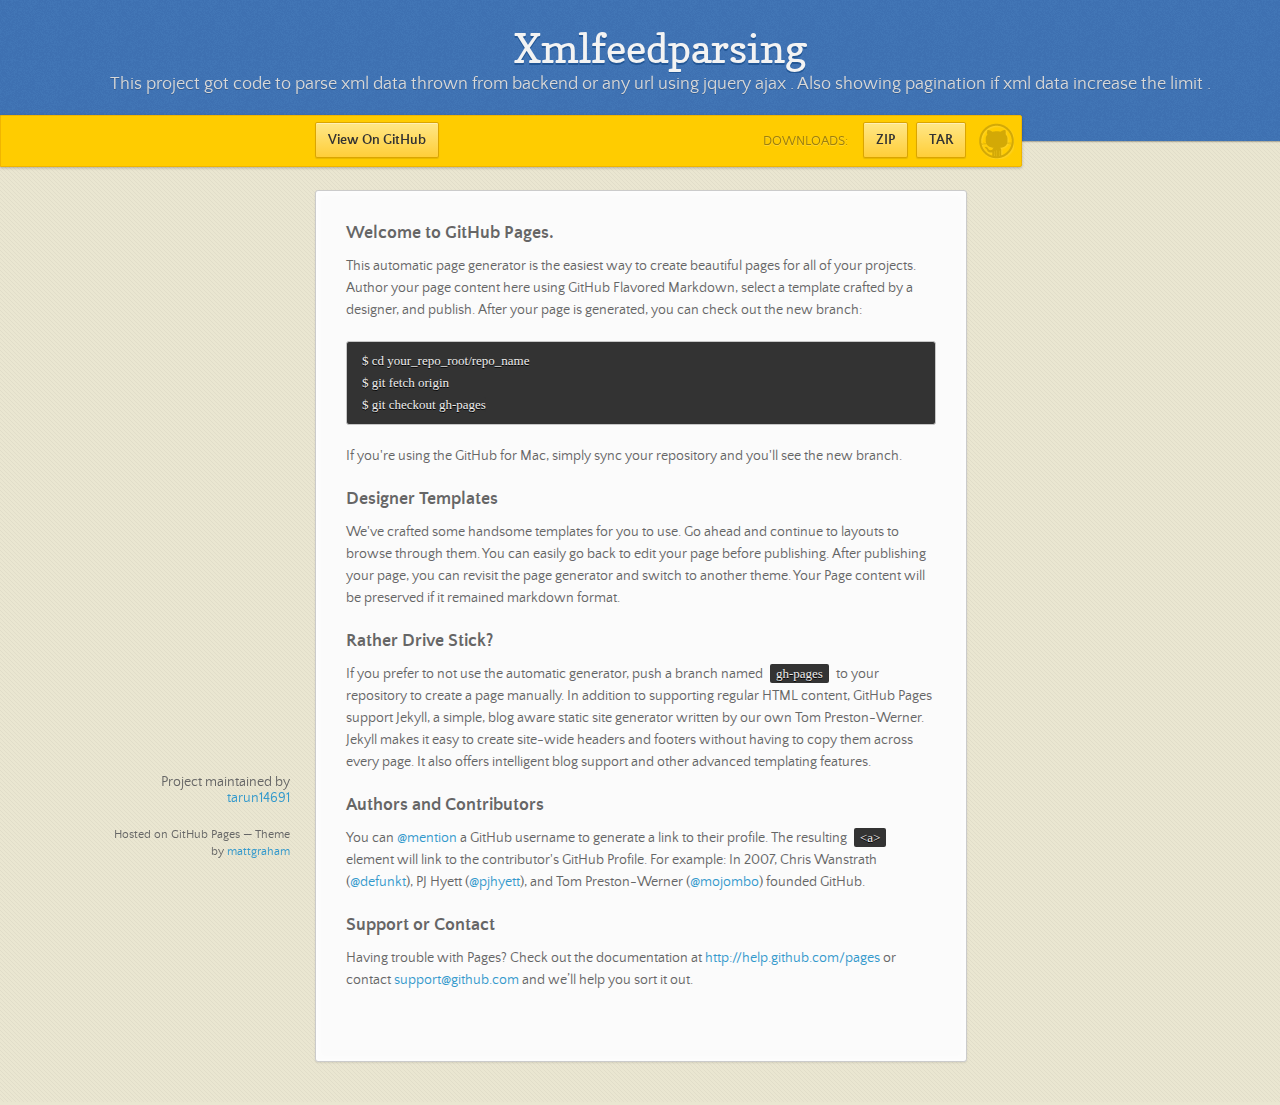
<file: index.html>
<!doctype html>
<html>
  <head>
    <meta charset="utf-8">
    <meta http-equiv="X-UA-Compatible" content="chrome=1">
    <title>Xmlfeedparsing by tarun14691</title>
    <link rel="stylesheet" href="stylesheets/styles.css">
    <link rel="stylesheet" href="stylesheets/pygment_trac.css">
    <script src="https://ajax.googleapis.com/ajax/libs/jquery/1.7.1/jquery.min.js"></script>
    <script src="javascripts/main.js"></script>
    <!--[if lt IE 9]>
      <script src="//html5shiv.googlecode.com/svn/trunk/html5.js"></script>
    <![endif]-->
    <meta name="viewport" content="width=device-width, initial-scale=1, user-scalable=no">

  </head>
  <body>

      <header>
        <h1>Xmlfeedparsing</h1>
        <p>This project got code to parse xml data thrown from backend or any url using jquery ajax . Also showing pagination if xml data increase the limit .</p>
      </header>

      <div id="banner">
        <span id="logo"></span>

        <a href="https://github.com/tarun14691/XMLFeedParsing" class="button fork"><strong>View On GitHub</strong></a>
        <div class="downloads">
          <span>Downloads:</span>
          <ul>
            <li><a href="https://github.com/tarun14691/XMLFeedParsing/zipball/master" class="button">ZIP</a></li>
            <li><a href="https://github.com/tarun14691/XMLFeedParsing/tarball/master" class="button">TAR</a></li>
          </ul>
        </div>
      </div><!-- end banner -->

    <div class="wrapper">
      <nav>
        <ul></ul>
      </nav>
      <section>
        <h3>
<a name="welcome-to-github-pages" class="anchor" href="#welcome-to-github-pages"><span class="octicon octicon-link"></span></a>Welcome to GitHub Pages.</h3>

<p>This automatic page generator is the easiest way to create beautiful pages for all of your projects. Author your page content here using GitHub Flavored Markdown, select a template crafted by a designer, and publish. After your page is generated, you can check out the new branch:</p>

<pre><code>$ cd your_repo_root/repo_name
$ git fetch origin
$ git checkout gh-pages
</code></pre>

<p>If you're using the GitHub for Mac, simply sync your repository and you'll see the new branch.</p>

<h3>
<a name="designer-templates" class="anchor" href="#designer-templates"><span class="octicon octicon-link"></span></a>Designer Templates</h3>

<p>We've crafted some handsome templates for you to use. Go ahead and continue to layouts to browse through them. You can easily go back to edit your page before publishing. After publishing your page, you can revisit the page generator and switch to another theme. Your Page content will be preserved if it remained markdown format.</p>

<h3>
<a name="rather-drive-stick" class="anchor" href="#rather-drive-stick"><span class="octicon octicon-link"></span></a>Rather Drive Stick?</h3>

<p>If you prefer to not use the automatic generator, push a branch named <code>gh-pages</code> to your repository to create a page manually. In addition to supporting regular HTML content, GitHub Pages support Jekyll, a simple, blog aware static site generator written by our own Tom Preston-Werner. Jekyll makes it easy to create site-wide headers and footers without having to copy them across every page. It also offers intelligent blog support and other advanced templating features.</p>

<h3>
<a name="authors-and-contributors" class="anchor" href="#authors-and-contributors"><span class="octicon octicon-link"></span></a>Authors and Contributors</h3>

<p>You can <a href="https://github.com/blog/821" class="user-mention">@mention</a> a GitHub username to generate a link to their profile. The resulting <code>&lt;a&gt;</code> element will link to the contributor's GitHub Profile. For example: In 2007, Chris Wanstrath (<a href="https://github.com/defunkt" class="user-mention">@defunkt</a>), PJ Hyett (<a href="https://github.com/pjhyett" class="user-mention">@pjhyett</a>), and Tom Preston-Werner (<a href="https://github.com/mojombo" class="user-mention">@mojombo</a>) founded GitHub.</p>

<h3>
<a name="support-or-contact" class="anchor" href="#support-or-contact"><span class="octicon octicon-link"></span></a>Support or Contact</h3>

<p>Having trouble with Pages? Check out the documentation at <a href="http://help.github.com/pages">http://help.github.com/pages</a> or contact <a href="mailto:support@github.com">support@github.com</a> and we’ll help you sort it out.</p>
      </section>
      <footer>
        <p>Project maintained by <a href="https://github.com/tarun14691">tarun14691</a></p>
        <p><small>Hosted on GitHub Pages &mdash; Theme by <a href="http://twitter.com/#!/michigangraham">mattgraham</a></small></p>
      </footer>
    </div>
    <!--[if !IE]><script>fixScale(document);</script><![endif]-->
    
  </body>
</html>
</file>
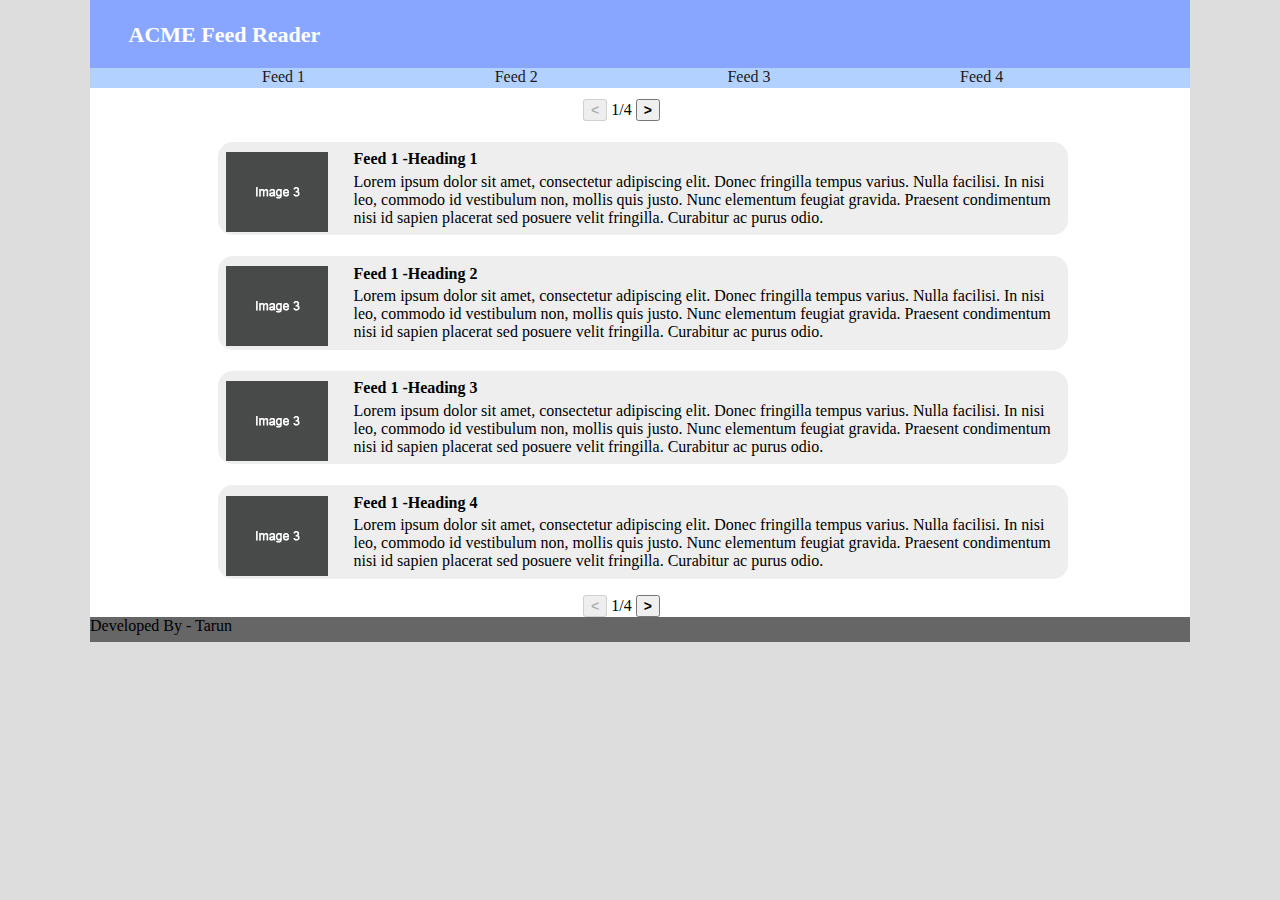
<file: XMLFeedParse/index.html>
<!DOCTYPE html PUBLIC "-//W3C//DTD XHTML 1.0 Strict//EN" "http://www.w3.org/TR/xhtml1/DTD/xhtml1-strict.dtd">
<html xmlns="http://www.w3.org/1999/xhtml" xml:lang="en" lang="en">
<head>
	<title>FEED READER BY TARUN</title>
    <link href='css/style.css' rel='stylesheet' >
    <script src='js/jquery-1.9.0.min.js' type='text/javascript'></script>
    <script src='js/feedAjax.js' type='text/javascript'></script>
</head>
<body>
<div id='wrapper'>
    <div class="header">
		<span class='headTitle'>ACME Feed Reader</span>
	</div>
    <div class="section">
		<div class="subHeader">
			<ul>
				<li><a href='#feed1' id='feedCall1'>Feed 1</a></li>
				<li><a href='#feed2' id='feedCall2'>Feed 2</a></li>
				<li><a href='#feed3' id='feedCall3'>Feed 3</a></li>
				<li><a href='#feed4' id='feedCall4'>Feed 4</a></li>
			</ul>
		</div>
		<div>
			
		</div>
        <div class="content">
			<button class='prevIssueButton' id='prevIssueButton'><</button>
			<label class='feedsRatio' id='feedsRatio'></label>
			<button class='nextIssueButton' id='nextIssueButton'>></button>
			<input type='hidden' id='feedIdVal' value='null'>
			<div id='feed1'></div>
			<div id='feed2'></div>
			<div id='feed3'></div>
			<div id='feed4'></div>
			<button class='prevIssueButton' id='prevIssueButton1'><</button>
			<label class='feedsRatio' id='feedsRatio1'></label>
			<button class='nextIssueButton' id='nextIssueButton1'>></button>
        </div>
    </div>
    <div class="footer">
		Developed By - Tarun
	</div>
</div>
</body>
</html>
</file>
<file: stylesheets/styles.css>
/*
Leap Day for GitHub Pages
by Matt Graham
*/
@font-face {
  font-family: 'Quattrocento Sans';
  src: url("../fonts/quattrocentosans-bold-webfont.eot");
  src: url("../fonts/quattrocentosans-bold-webfont.eot?#iefix") format("embedded-opentype"), url("../fonts/quattrocentosans-bold-webfont.woff") format("woff"), url("../fonts/quattrocentosans-bold-webfont.ttf") format("truetype"), url("../fonts/quattrocentosans-bold-webfont.svg#QuattrocentoSansBold") format("svg");
  font-weight: bold;
  font-style: normal;
}

@font-face {
  font-family: 'Quattrocento Sans';
  src: url("../fonts/quattrocentosans-bolditalic-webfont.eot");
  src: url("../fonts/quattrocentosans-bolditalic-webfont.eot?#iefix") format("embedded-opentype"), url("../fonts/quattrocentosans-bolditalic-webfont.woff") format("woff"), url("../fonts/quattrocentosans-bolditalic-webfont.ttf") format("truetype"), url("../fonts/quattrocentosans-bolditalic-webfont.svg#QuattrocentoSansBoldItalic") format("svg");
  font-weight: bold;
  font-style: italic;
}

@font-face {
  font-family: 'Quattrocento Sans';
  src: url("../fonts/quattrocentosans-italic-webfont.eot");
  src: url("../fonts/quattrocentosans-italic-webfont.eot?#iefix") format("embedded-opentype"), url("../fonts/quattrocentosans-italic-webfont.woff") format("woff"), url("../fonts/quattrocentosans-italic-webfont.ttf") format("truetype"), url("../fonts/quattrocentosans-italic-webfont.svg#QuattrocentoSansItalic") format("svg");
  font-weight: normal;
  font-style: italic;
}

@font-face {
  font-family: 'Quattrocento Sans';
  src: url("../fonts/quattrocentosans-regular-webfont.eot");
  src: url("../fonts/quattrocentosans-regular-webfont.eot?#iefix") format("embedded-opentype"), url("../fonts/quattrocentosans-regular-webfont.woff") format("woff"), url("../fonts/quattrocentosans-regular-webfont.ttf") format("truetype"), url("../fonts/quattrocentosans-regular-webfont.svg#QuattrocentoSansRegular") format("svg");
  font-weight: normal;
  font-style: normal;
}

@font-face {
  font-family: 'Copse';
  src: url("../fonts/copse-regular-webfont.eot");
  src: url("../fonts/copse-regular-webfont.eot?#iefix") format("embedded-opentype"), url("../fonts/copse-regular-webfont.woff") format("woff"), url("../fonts/copse-regular-webfont.ttf") format("truetype"), url("../fonts/copse-regular-webfont.svg#CopseRegular") format("svg");
  font-weight: normal;
  font-style: normal;
}

/* normalize.css 2012-02-07T12:37 UTC - http://github.com/necolas/normalize.css */
/* =============================================================================
   HTML5 display definitions
   ========================================================================== */
/*
 * Corrects block display not defined in IE6/7/8/9 & FF3
 */
article,
aside,
details,
figcaption,
figure,
footer,
header,
hgroup,
nav,
section,
summary {
  display: block;
}

/*
 * Corrects inline-block display not defined in IE6/7/8/9 & FF3
 */
audio,
canvas,
video {
  display: inline-block;
  *display: inline;
  *zoom: 1;
}

/*
 * Prevents modern browsers from displaying 'audio' without controls
 */
audio:not([controls]) {
  display: none;
}

/*
 * Addresses styling for 'hidden' attribute not present in IE7/8/9, FF3, S4
 * Known issue: no IE6 support
 */
[hidden] {
  display: none;
}

/* =============================================================================
   Base
   ========================================================================== */
/*
 * 1. Corrects text resizing oddly in IE6/7 when body font-size is set using em units
 *    http://clagnut.com/blog/348/#c790
 * 2. Prevents iOS text size adjust after orientation change, without disabling user zoom
 *    www.456bereastreet.com/archive/201012/controlling_text_size_in_safari_for_ios_without_disabling_user_zoom/
 */
html {
  font-size: 100%;
  /* 1 */
  -webkit-text-size-adjust: 100%;
  /* 2 */
  -ms-text-size-adjust: 100%;
  /* 2 */
}

/*
 * Addresses font-family inconsistency between 'textarea' and other form elements.
 */
html,
button,
input,
select,
textarea {
  font-family: sans-serif;
}

/*
 * Addresses margins handled incorrectly in IE6/7
 */
body {
  margin: 0;
}

/* =============================================================================
   Links
   ========================================================================== */
/*
 * Addresses outline displayed oddly in Chrome
 */
a:focus {
  outline: thin dotted;
}

/*
 * Improves readability when focused and also mouse hovered in all browsers
 * people.opera.com/patrickl/experiments/keyboard/test
 */
a:hover,
a:active {
  outline: 0;
}

/* =============================================================================
   Typography
   ========================================================================== */
/*
 * Addresses font sizes and margins set differently in IE6/7
 * Addresses font sizes within 'section' and 'article' in FF4+, Chrome, S5
 */
h1 {
  font-size: 2em;
  margin: 0.67em 0;
}

h2 {
  font-size: 1.5em;
  margin: 0.83em 0;
}

h3 {
  font-size: 1.17em;
  margin: 1em 0;
}

h4 {
  font-size: 1em;
  margin: 1.33em 0;
}

h5 {
  font-size: 0.83em;
  margin: 1.67em 0;
}

h6 {
  font-size: 0.75em;
  margin: 2.33em 0;
}

/*
 * Addresses styling not present in IE7/8/9, S5, Chrome
 */
abbr[title] {
  border-bottom: 1px dotted;
}

/*
 * Addresses style set to 'bolder' in FF3+, S4/5, Chrome
*/
b,
strong {
  font-weight: bold;
}

blockquote {
  margin: 1em 40px;
}

/*
 * Addresses styling not present in S5, Chrome
 */
dfn {
  font-style: italic;
}

/*
 * Addresses styling not present in IE6/7/8/9
 */
mark {
  background: #ff0;
  color: #000;
}

/*
 * Addresses margins set differently in IE6/7
 */
p,
pre {
  margin: 1em 0;
}

/*
 * Corrects font family set oddly in IE6, S4/5, Chrome
 * en.wikipedia.org/wiki/User:Davidgothberg/Test59
 */
pre,
code,
kbd,
samp {
  font-family: monospace, serif;
  _font-family: 'courier new', monospace;
  font-size: 1em;
}

/*
 * 1. Addresses CSS quotes not supported in IE6/7
 * 2. Addresses quote property not supported in S4
 */
/* 1 */
q {
  quotes: none;
}

/* 2 */
q:before,
q:after {
  content: '';
  content: none;
}

small {
  font-size: 75%;
}

/*
 * Prevents sub and sup affecting line-height in all browsers
 * gist.github.com/413930
 */
sub,
sup {
  font-size: 75%;
  line-height: 0;
  position: relative;
  vertical-align: baseline;
}

sup {
  top: -0.5em;
}

sub {
  bottom: -0.25em;
}

/* =============================================================================
   Lists
   ========================================================================== */
/*
 * Addresses margins set differently in IE6/7
 */
dl,
menu,
ol,
ul {
  margin: 1em 0;
}

dd {
  margin: 0 0 0 40px;
}

/*
 * Addresses paddings set differently in IE6/7
 */
menu,
ol,
ul {
  padding: 0 0 0 40px;
}

/*
 * Corrects list images handled incorrectly in IE7
 */
nav ul,
nav ol {
  list-style: none;
  list-style-image: none;
}

/* =============================================================================
   Embedded content
   ========================================================================== */
/*
 * 1. Removes border when inside 'a' element in IE6/7/8/9, FF3
 * 2. Improves image quality when scaled in IE7
 *    code.flickr.com/blog/2008/11/12/on-ui-quality-the-little-things-client-side-image-resizing/
 */
img {
  border: 0;
  /* 1 */
  -ms-interpolation-mode: bicubic;
  /* 2 */
}

/*
 * Corrects overflow displayed oddly in IE9
 */
svg:not(:root) {
  overflow: hidden;
}

/* =============================================================================
   Figures
   ========================================================================== */
/*
 * Addresses margin not present in IE6/7/8/9, S5, O11
 */
figure {
  margin: 0;
}

/* =============================================================================
   Forms
   ========================================================================== */
/*
 * Corrects margin displayed oddly in IE6/7
 */
form {
  margin: 0;
}

/*
 * Define consistent border, margin, and padding
 */
fieldset {
  border: 1px solid #c0c0c0;
  margin: 0 2px;
  padding: 0.35em 0.625em 0.75em;
}

/*
 * 1. Corrects color not being inherited in IE6/7/8/9
 * 2. Corrects text not wrapping in FF3 
 * 3. Corrects alignment displayed oddly in IE6/7
 */
legend {
  border: 0;
  /* 1 */
  padding: 0;
  white-space: normal;
  /* 2 */
  *margin-left: -7px;
  /* 3 */
}

/*
 * 1. Corrects font size not being inherited in all browsers
 * 2. Addresses margins set differently in IE6/7, FF3+, S5, Chrome
 * 3. Improves appearance and consistency in all browsers
 */
button,
input,
select,
textarea {
  font-size: 100%;
  /* 1 */
  margin: 0;
  /* 2 */
  vertical-align: baseline;
  /* 3 */
  *vertical-align: middle;
  /* 3 */
}

/*
 * Addresses FF3/4 setting line-height on 'input' using !important in the UA stylesheet
 */
button,
input {
  line-height: normal;
  /* 1 */
}

/*
 * 1. Improves usability and consistency of cursor style between image-type 'input' and others
 * 2. Corrects inability to style clickable 'input' types in iOS
 * 3. Removes inner spacing in IE7 without affecting normal text inputs
 *    Known issue: inner spacing remains in IE6
 */
button,
input[type="button"],
input[type="reset"],
input[type="submit"] {
  cursor: pointer;
  /* 1 */
  -webkit-appearance: button;
  /* 2 */
  *overflow: visible;
  /* 3 */
}

/*
 * Re-set default cursor for disabled elements
 */
button[disabled],
input[disabled] {
  cursor: default;
}

/*
 * 1. Addresses box sizing set to content-box in IE8/9
 * 2. Removes excess padding in IE8/9
 * 3. Removes excess padding in IE7
      Known issue: excess padding remains in IE6
 */
input[type="checkbox"],
input[type="radio"] {
  box-sizing: border-box;
  /* 1 */
  padding: 0;
  /* 2 */
  *height: 13px;
  /* 3 */
  *width: 13px;
  /* 3 */
}

/*
 * 1. Addresses appearance set to searchfield in S5, Chrome
 * 2. Addresses box-sizing set to border-box in S5, Chrome (include -moz to future-proof)
 */
input[type="search"] {
  -webkit-appearance: textfield;
  /* 1 */
  -moz-box-sizing: content-box;
  -webkit-box-sizing: content-box;
  /* 2 */
  box-sizing: content-box;
}

/*
 * Removes inner padding and search cancel button in S5, Chrome on OS X
 */
input[type="search"]::-webkit-search-decoration,
input[type="search"]::-webkit-search-cancel-button {
  -webkit-appearance: none;
}

/*
 * Removes inner padding and border in FF3+
 * www.sitepen.com/blog/2008/05/14/the-devils-in-the-details-fixing-dojos-toolbar-buttons/
 */
button::-moz-focus-inner,
input::-moz-focus-inner {
  border: 0;
  padding: 0;
}

/*
 * 1. Removes default vertical scrollbar in IE6/7/8/9
 * 2. Improves readability and alignment in all browsers
 */
textarea {
  overflow: auto;
  /* 1 */
  vertical-align: top;
  /* 2 */
}

/* =============================================================================
   Tables
   ========================================================================== */
/*
 * Remove most spacing between table cells
 */
table {
  border-collapse: collapse;
  border-spacing: 0;
}

body {
  font: 14px/22px "Quattrocento Sans", "Helvetica Neue", Helvetica, Arial, sans-serif;
  color: #666;
  font-weight: 300;
  margin: 0px;
  padding: 0px 0 20px 0px;
  background: url(../images/body-background.png) #eae6d1;
}

h1, h2, h3, h4, h5, h6 {
  color: #333;
  margin: 0 0 10px;
}

p, ul, ol, table, pre, dl {
  margin: 0 0 20px;
}

h1, h2, h3 {
  line-height: 1.1;
}

h1 {
  font-size: 28px;
}

h2 {
  font-size: 24px;
  color: #393939;
}

h3, h4, h5, h6 {
  color: #666666;
}

h3 {
  font-size: 18px;
  line-height: 24px;
}

a {
  color: #3399cc;
  font-weight: 400;
  text-decoration: none;
}

a small {
  font-size: 11px;
  color: #666;
  margin-top: -0.6em;
  display: block;
}

ul {
  list-style-image: url("../images/bullet.png");
}

strong {
  font-weight: bold;
  color: #333;
}

.wrapper {
  width: 650px;
  margin: 0 auto;
  position: relative;
}

section img {
  max-width: 100%;
}

blockquote {
  border-left: 1px solid #ffcc00;
  margin: 0;
  padding: 0 0 0 20px;
  font-style: italic;
}

code {
  font-family: "Lucida Sans", Monaco, Bitstream Vera Sans Mono, Lucida Console, Terminal;
  font-size: 13px;
  color: #efefef;
  text-shadow: 0px 1px 0px #000;
  margin: 0 4px;
  padding: 2px 6px;
  background: #333;
  -moz-border-radius: 2px;
  -webkit-border-radius: 2px;
  -o-border-radius: 2px;
  -ms-border-radius: 2px;
  -khtml-border-radius: 2px;
  border-radius: 2px;
}

pre {
  padding: 8px 15px;
  background: #333333;
  -moz-border-radius: 3px;
  -webkit-border-radius: 3px;
  -o-border-radius: 3px;
  -ms-border-radius: 3px;
  -khtml-border-radius: 3px;
  border-radius: 3px;
  border: 1px solid #c7c7c7;
  overflow: auto;
  overflow-y: hidden;
}
pre code {
  margin: 0px;
  padding: 0px;
}

table {
  width: 100%;
  border-collapse: collapse;
}

th {
  text-align: left;
  padding: 5px 10px;
  border-bottom: 1px solid #e5e5e5;
  color: #444;
}

td {
  text-align: left;
  padding: 5px 10px;
  border-bottom: 1px solid #e5e5e5;
  border-right: 1px solid #ffcc00;
}
td:first-child {
  border-left: 1px solid #ffcc00;
}

hr {
  border: 0;
  outline: none;
  height: 11px;
  background: transparent url("../images/hr.gif") center center repeat-x;
  margin: 0 0 20px;
}

dt {
  color: #444;
  font-weight: 700;
}

header {
  padding: 25px 20px 40px 20px;
  margin: 0;
  position: fixed;
  top: 0;
  left: 0;
  right: 0;
  width: 100%;
  text-align: center;
  background: url(../images/background.png) #4276b6;
  -moz-box-shadow: 1px 0px 2px rgba(0, 0, 0, 0.75);
  -webkit-box-shadow: 1px 0px 2px rgba(0, 0, 0, 0.75);
  -o-box-shadow: 1px 0px 2px rgba(0, 0, 0, 0.75);
  box-shadow: 1px 0px 2px rgba(0, 0, 0, 0.75);
  z-index: 99;
  -webkit-font-smoothing: antialiased;
  min-height: 76px;
}
header h1 {
  font: 40px/48px "Copse", "Helvetica Neue", Helvetica, Arial, sans-serif;
  color: #f3f3f3;
  text-shadow: 0px 2px 0px #235796;
  margin: 0px;
  white-space: nowrap;
  overflow: hidden;
  text-overflow: ellipsis;
  -o-text-overflow: ellipsis;
  -ms-text-overflow: ellipsis;
}
header p {
  color: #d8d8d8;
  text-shadow: rgba(0, 0, 0, 0.2) 0 1px 0;
  font-size: 18px;
  margin: 0px;
}

#banner {
  z-index: 100;
  left: 0;
  right: 50%;
  height: 50px;
  margin-right: -382px;
  position: fixed;
  top: 115px;
  background: #ffcc00;
  border: 1px solid #f0b500;
  -moz-box-shadow: 0px 1px 3px rgba(0, 0, 0, 0.25);
  -webkit-box-shadow: 0px 1px 3px rgba(0, 0, 0, 0.25);
  -o-box-shadow: 0px 1px 3px rgba(0, 0, 0, 0.25);
  box-shadow: 0px 1px 3px rgba(0, 0, 0, 0.25);
  -moz-border-radius: 0px 2px 2px 0px;
  -webkit-border-radius: 0px 2px 2px 0px;
  -o-border-radius: 0px 2px 2px 0px;
  -ms-border-radius: 0px 2px 2px 0px;
  -khtml-border-radius: 0px 2px 2px 0px;
  border-radius: 0px 2px 2px 0px;
  padding-right: 10px;
}
#banner .button {
  border: 1px solid #dba500;
  background: -webkit-gradient(linear, 50% 0%, 50% 100%, color-stop(0%, #ffe788), color-stop(100%, #ffce38));
  background: -webkit-linear-gradient(#ffe788, #ffce38);
  background: -moz-linear-gradient(#ffe788, #ffce38);
  background: -o-linear-gradient(#ffe788, #ffce38);
  background: -ms-linear-gradient(#ffe788, #ffce38);
  background: linear-gradient(#ffe788, #ffce38);
  -moz-border-radius: 2px;
  -webkit-border-radius: 2px;
  -o-border-radius: 2px;
  -ms-border-radius: 2px;
  -khtml-border-radius: 2px;
  border-radius: 2px;
  -moz-box-shadow: inset 0px 1px 0px rgba(255, 255, 255, 0.4), 0px 1px 1px rgba(0, 0, 0, 0.1);
  -webkit-box-shadow: inset 0px 1px 0px rgba(255, 255, 255, 0.4), 0px 1px 1px rgba(0, 0, 0, 0.1);
  -o-box-shadow: inset 0px 1px 0px rgba(255, 255, 255, 0.4), 0px 1px 1px rgba(0, 0, 0, 0.1);
  box-shadow: inset 0px 1px 0px rgba(255, 255, 255, 0.4), 0px 1px 1px rgba(0, 0, 0, 0.1);
  background-color: #FFE788;
  margin-left: 5px;
  padding: 10px 12px;
  margin-top: 6px;
  line-height: 14px;
  font-size: 14px;
  color: #333;
  font-weight: bold;
  display: inline-block;
  text-align: center;
}
#banner .button:hover {
  background: -webkit-gradient(linear, 50% 0%, 50% 100%, color-stop(0%, #ffe788), color-stop(100%, #ffe788));
  background: -webkit-linear-gradient(#ffe788, #ffe788);
  background: -moz-linear-gradient(#ffe788, #ffe788);
  background: -o-linear-gradient(#ffe788, #ffe788);
  background: -ms-linear-gradient(#ffe788, #ffe788);
  background: linear-gradient(#ffe788, #ffe788);
  background-color: #ffeca0;
}
#banner .fork {
  position: fixed;
  left: 50%;
  margin-left: -325px;
  padding: 10px 12px;
  margin-top: 6px;
  line-height: 14px;
  font-size: 14px;
  background-color: #FFE788;
}
#banner .downloads {
  float: right;
  margin: 0 45px 0 0;
}
#banner .downloads span {
  float: left;
  line-height: 52px;
  font-size: 90%;
  color: #9d7f0d;
  text-transform: uppercase;
  text-shadow: rgba(255, 255, 255, 0.2) 0 1px 0;
}
#banner ul {
  list-style: none;
  height: 40px;
  padding: 0;
  float: left;
  margin-left: 10px;
}
#banner ul li {
  display: inline;
}
#banner ul li a.button {
  background-color: #FFE788;
}
#banner #logo {
  position: absolute;
  height: 36px;
  width: 36px;
  right: 7px;
  top: 7px;
  display: block;
  background: url(../images/octocat-logo.png);
}

section {
  width: 590px;
  padding: 30px 30px 50px 30px;
  margin: 20px 0;
  margin-top: 190px;
  position: relative;
  background: #fbfbfb;
  -moz-border-radius: 3px;
  -webkit-border-radius: 3px;
  -o-border-radius: 3px;
  -ms-border-radius: 3px;
  -khtml-border-radius: 3px;
  border-radius: 3px;
  border: 1px solid #cbcbcb;
  -moz-box-shadow: 0px 1px 2px rgba(0, 0, 0, 0.09), inset 0px 0px 2px 2px rgba(255, 255, 255, 0.5), inset 0 0 5px 5px rgba(255, 255, 255, 0.4);
  -webkit-box-shadow: 0px 1px 2px rgba(0, 0, 0, 0.09), inset 0px 0px 2px 2px rgba(255, 255, 255, 0.5), inset 0 0 5px 5px rgba(255, 255, 255, 0.4);
  -o-box-shadow: 0px 1px 2px rgba(0, 0, 0, 0.09), inset 0px 0px 2px 2px rgba(255, 255, 255, 0.5), inset 0 0 5px 5px rgba(255, 255, 255, 0.4);
  box-shadow: 0px 1px 2px rgba(0, 0, 0, 0.09), inset 0px 0px 2px 2px rgba(255, 255, 255, 0.5), inset 0 0 5px 5px rgba(255, 255, 255, 0.4);
}

small {
  font-size: 12px;
}

nav {
  width: 230px;
  position: fixed;
  top: 220px;
  left: 50%;
  margin-left: -580px;
  text-align: right;
}
nav ul {
  list-style: none;
  list-style-image: none;
  font-size: 14px;
  line-height: 24px;
}
nav ul li {
  padding: 5px 0px;
  line-height: 16px;
}
nav ul li.tag-h1 {
  font-size: 1.2em;
}
nav ul li.tag-h1 a {
  font-weight: bold;
  color: #333;
}
nav ul li.tag-h2 + .tag-h1 {
  margin-top: 10px;
}
nav ul a {
  color: #666;
}
nav ul a:hover {
  color: #999;
}

footer {
  width: 180px;
  position: fixed;
  left: 50%;
  margin-left: -530px;
  bottom: 20px;
  text-align: right;
  line-height: 16px;
}

@media print, screen and (max-width: 1060px) {
  div.wrapper {
    width: auto;
    margin: 0;
  }

  nav {
    display: none;
  }

  header, section, footer {
    float: none;
  }
  header h1, section h1, footer h1 {
    white-space: nowrap;
    overflow: hidden;
    text-overflow: ellipsis;
    -o-text-overflow: ellipsis;
    -ms-text-overflow: ellipsis;
  }

  #banner {
    width: 100%;
  }
  #banner .downloads {
    margin-right: 60px;
  }
  #banner #logo {
    margin-right: 15px;
  }

  section {
    border: 1px solid #e5e5e5;
    border-width: 1px 0;
    padding: 20px auto;
    margin: 190px auto 20px;
    max-width: 600px;
  }

  footer {
    text-align: center;
    margin: 20px auto;
    position: relative;
    left: auto;
    bottom: auto;
    width: auto;
  }
}
@media print, screen and (max-width: 720px) {
  body {
    word-wrap: break-word;
  }

  header {
    padding: 20px 20px;
    margin: 0;
  }
  header h1 {
    font-size: 32px;
    white-space: nowrap;
    overflow: hidden;
    text-overflow: ellipsis;
    -o-text-overflow: ellipsis;
    -ms-text-overflow: ellipsis;
  }
  header p {
    display: none;
  }

  #banner {
    top: 80px;
  }
  #banner .fork {
    float: left;
    display: inline-block;
    margin-left: 0px;
    position: fixed;
    left: 20px;
  }

  section {
    margin-top: 130px;
    margin-bottom: 0px;
    width: auto;
  }

  header ul, header p.view {
    position: static;
  }
}
@media print, screen and (max-width: 480px) {
  header {
    position: relative;
    padding: 5px 0px;
    min-height: 0px;
  }
  header h1 {
    font-size: 24px;
    white-space: nowrap;
    overflow: hidden;
    text-overflow: ellipsis;
    -o-text-overflow: ellipsis;
    -ms-text-overflow: ellipsis;
  }

  section {
    margin-top: 5px;
  }

  #banner {
    display: none;
  }

  header ul {
    display: none;
  }
}
@media print {
  body {
    padding: 0.4in;
    font-size: 12pt;
    color: #444;
  }
}
@media print, screen and (max-height: 680px) {
  footer {
    text-align: center;
    margin: 20px auto;
    position: relative;
    left: auto;
    bottom: auto;
    width: auto;
  }
}
@media print, screen and (max-height: 480px) {
  nav {
    display: none;
  }

  footer {
    text-align: center;
    margin: 20px auto;
    position: relative;
    left: auto;
    bottom: auto;
    width: auto;
  }
}
</file>
<file: stylesheets/pygment_trac.css>
.highlight .hll { background-color: #404040 }
.highlight  { color: #d0d0d0 }
.highlight .c { color: #999999; font-style: italic } /* Comment */
.highlight .err { color: #a61717; background-color: #e3d2d2 } /* Error */
.highlight .g { color: #d0d0d0 } /* Generic */
.highlight .k { color: #6ab825; font-weight: normal } /* Keyword */
.highlight .l { color: #d0d0d0 } /* Literal */
.highlight .n { color: #d0d0d0 } /* Name */
.highlight .o { color: #d0d0d0 } /* Operator */
.highlight .x { color: #d0d0d0 } /* Other */
.highlight .p { color: #d0d0d0 } /* Punctuation */
.highlight .cm { color: #999999; font-style: italic } /* Comment.Multiline */
.highlight .cp { color: #cd2828; font-weight: normal } /* Comment.Preproc */
.highlight .c1 { color: #999999; font-style: italic } /* Comment.Single */
.highlight .cs { color: #e50808; font-weight: normal; background-color: #520000 } /* Comment.Special */
.highlight .gd { color: #d22323 } /* Generic.Deleted */
.highlight .ge { color: #d0d0d0; font-style: italic } /* Generic.Emph */
.highlight .gr { color: #d22323 } /* Generic.Error */
.highlight .gh { color: #ffffff; font-weight: normal } /* Generic.Heading */
.highlight .gi { color: #589819 } /* Generic.Inserted */
.highlight .go { color: #cccccc } /* Generic.Output */
.highlight .gp { color: #aaaaaa } /* Generic.Prompt */
.highlight .gs { color: #d0d0d0; font-weight: normal } /* Generic.Strong */
.highlight .gu { color: #ffffff; text-decoration: underline } /* Generic.Subheading */
.highlight .gt { color: #d22323 } /* Generic.Traceback */
.highlight .kc { color: #6ab825; font-weight: normal } /* Keyword.Constant */
.highlight .kd { color: #6ab825; font-weight: normal } /* Keyword.Declaration */
.highlight .kn { color: #6ab825; font-weight: normal } /* Keyword.Namespace */
.highlight .kp { color: #6ab825 } /* Keyword.Pseudo */
.highlight .kr { color: #6ab825; font-weight: normal } /* Keyword.Reserved */
.highlight .kt { color: #6ab825; font-weight: normal } /* Keyword.Type */
.highlight .ld { color: #d0d0d0 } /* Literal.Date */
.highlight .m { color: #3677a9 } /* Literal.Number */
.highlight .s { color: #ff8 } /* Literal.String */
.highlight .na { color: #bbbbbb } /* Name.Attribute */
.highlight .nb { color: #24909d } /* Name.Builtin */
.highlight .nc { color: #447fcf; text-decoration: underline } /* Name.Class */
.highlight .no { color: #40ffff } /* Name.Constant */
.highlight .nd { color: #ffa500 } /* Name.Decorator */
.highlight .ni { color: #d0d0d0 } /* Name.Entity */
.highlight .ne { color: #bbbbbb } /* Name.Exception */
.highlight .nf { color: #447fcf } /* Name.Function */
.highlight .nl { color: #d0d0d0 } /* Name.Label */
.highlight .nn { color: #447fcf; text-decoration: underline } /* Name.Namespace */
.highlight .nx { color: #d0d0d0 } /* Name.Other */
.highlight .py { color: #d0d0d0 } /* Name.Property */
.highlight .nt { color: #6ab825;} /* Name.Tag */
.highlight .nv { color: #40ffff } /* Name.Variable */
.highlight .ow { color: #6ab825; font-weight: normal } /* Operator.Word */
.highlight .w { color: #666666 } /* Text.Whitespace */
.highlight .mf { color: #3677a9 } /* Literal.Number.Float */
.highlight .mh { color: #3677a9 } /* Literal.Number.Hex */
.highlight .mi { color: #3677a9 } /* Literal.Number.Integer */
.highlight .mo { color: #3677a9 } /* Literal.Number.Oct */
.highlight .sb { color: #ff8 } /* Literal.String.Backtick */
.highlight .sc { color: #ff8 } /* Literal.String.Char */
.highlight .sd { color: #ff8 } /* Literal.String.Doc */
.highlight .s2 { color: #ff8 } /* Literal.String.Double */
.highlight .se { color: #ff8 } /* Literal.String.Escape */
.highlight .sh { color: #ff8 } /* Literal.String.Heredoc */
.highlight .si { color: #ff8 } /* Literal.String.Interpol */
.highlight .sx { color: #ffa500 } /* Literal.String.Other */
.highlight .sr { color: #ff8 } /* Literal.String.Regex */
.highlight .s1 { color: #ff8 } /* Literal.String.Single */
.highlight .ss { color: #ff8 } /* Literal.String.Symbol */
.highlight .bp { color: #24909d } /* Name.Builtin.Pseudo */
.highlight .vc { color: #40ffff } /* Name.Variable.Class */
.highlight .vg { color: #40ffff } /* Name.Variable.Global */
.highlight .vi { color: #40ffff } /* Name.Variable.Instance */
.highlight .il { color: #3677a9 } /* Literal.Number.Integer.Long */
</file>
<file: XMLFeedParse/css/style.css>
body
{
	margin: 0px;
	padding: 0px;
	background-color: #ddd;
}

#wrapper
{
	width:1100px;
	height: 100%;
	background-color: #ddd;
	margin:0px auto;
}
.header {
	width:1100px;
	background-color: #88A6FF;
	height: 46px;
	padding-top: 2%;
}
.headTitle{
	font-size:22px;
	font-weight:600;
	color:#fff;
	margin-top:2%;
	margin-left:3.5%;
}
.subHeader{
	width: 1100px;
	background-color: #B2D1FF;
	height: 20px;
	padding-top: 0px;
	margin-top: -1.5%;
}
.subHeader ul{
    list-style: none;
    margin-left:12%;
}
.subHeader li{
    display: inline;
    margin-right:20%;
}
li a{
	 text-decoration:none;
	 color:#1D1919;
	 font-size:16px;
	 font-weight:400;
}
.section {
	width:1100px;
	background-color: #fff;
	height: 100%;
	float:left;
	
}
.content {
	background-color: #fff;
	float: left;
	height: 100%;
	width: 850px;
	align:center;
	margin-top:1%;
	
}
.feedItemsDiv{
	background-color: #eee;
	width: 100%;
	border-radius:15px;
	margin-top:2%;
	margin-left:15%;
}
.feedImg{
	float:left;
	width:15%;
	margin-top:1.2%;
	margin-left:1%;
}
.feedData{
	width:70%;
}
.prevIssueButton{
	margin-left:58%;
	font-size:14px;
	font-weight:bold;
}
.nextIssueButton{
	font-size:14px;
	font-weight:bold;
}
.navImg{
	width:40%;
}
.footer {
	width:1100px;
	background-color:#666;
	height: 25px;
	float:left;

}
</file>
